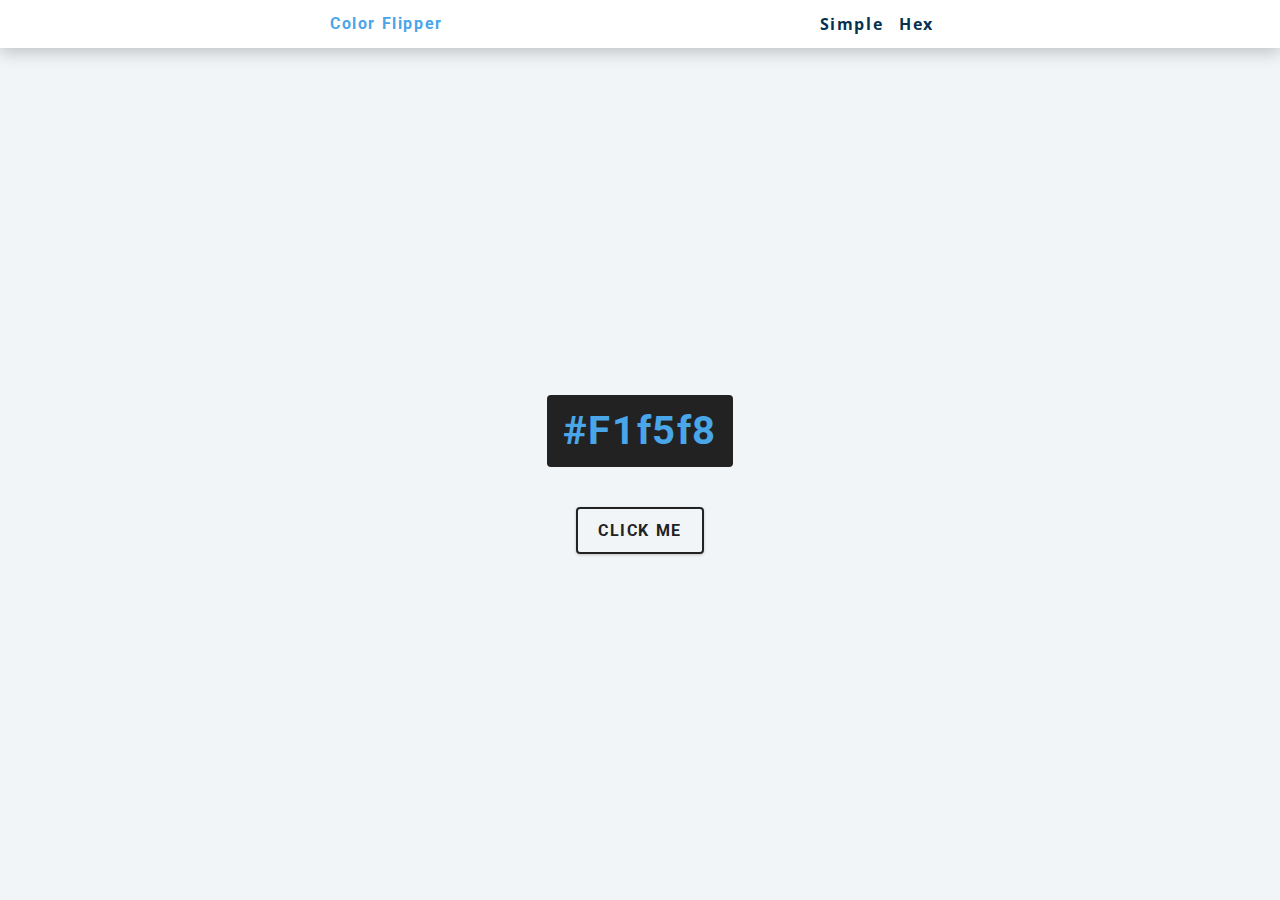
<file: bgColorFlip/index.html>
<!DOCTYPE html>
<html lang="en">
    <head>
        <meta charset="UTF-8" />
        <meta name=""viewport" content="width=device-width, initial-scale=0.1" />
        <title>Background Color Flip</title>
        <link rel="stylesheet" href = "styles.css" />
    </head>
    <body>
        <nav>
            <div class="nav-center">
                <h4>Color Flipper</h4>
                <ul class="nav-links">
                    <li><a href="index.html">Simple</a></li>
                    <li><a href="hex.html">Hex</a></li>
                </ul>
            </div>
        </nav>
        <main>
            <div class="container">
                <h2><span class="color">
                    #f1f5f8
                </span></h2>
                <button class="btn btn-hero" id="btn">Click me</button>
            </div>
        </main>
        <script src="app.js"></script>
    </body>
</html>
</file>
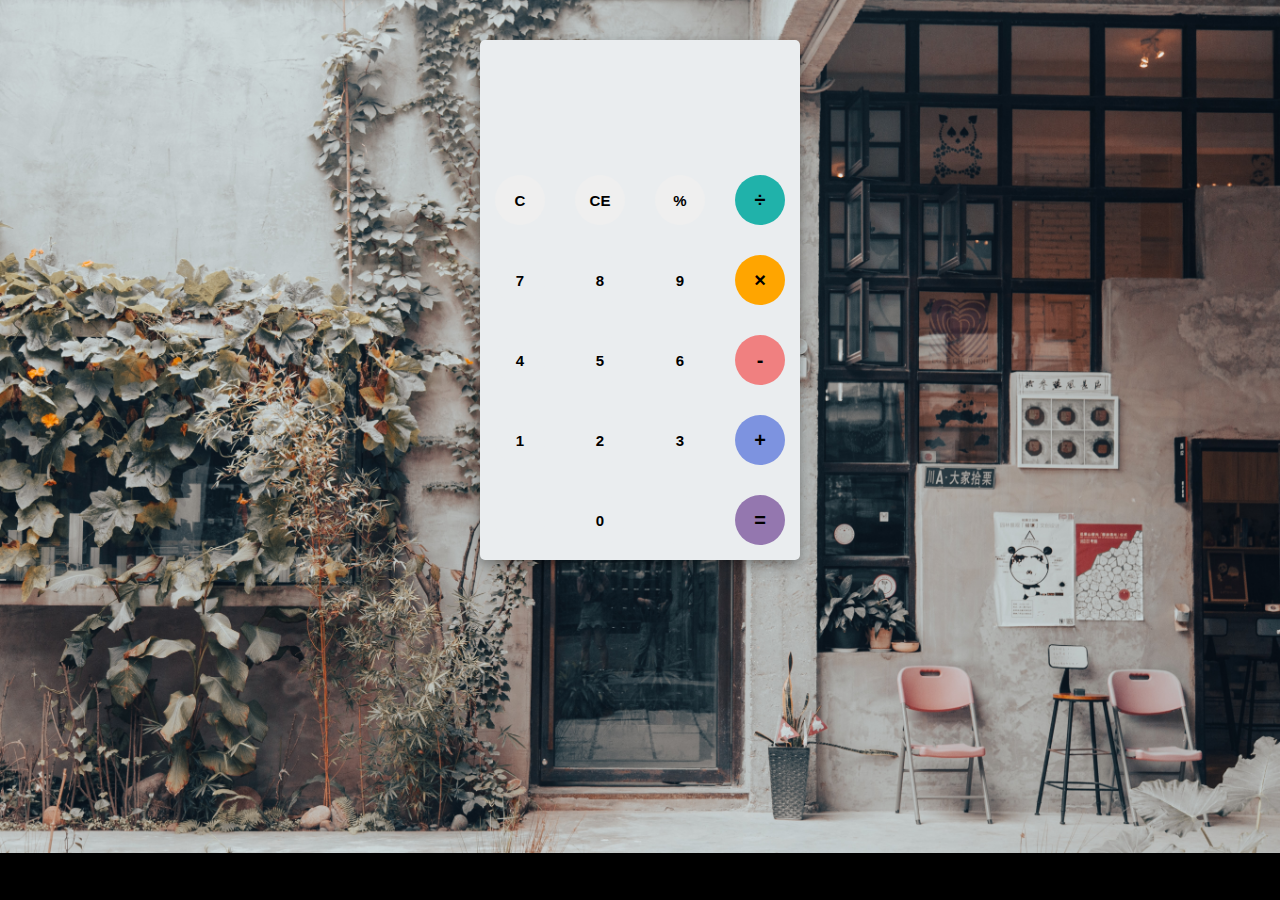
<file: calculator/index.html>
<!DOCTYPE html>
<html lang="en">
<head>
    <meta charset="UTF-8">
    <meta name="viewport" content="width=device-width, initial-scale=1.0">
    <link rel="stylesheet" href="style.css">
    
    <title>A simple calculator</title>
</head>
<body>
    <div id="container">
        <div id="calculator">
            <div id="result">
                <div id="history">
                    <p id="history-value"></p>
                </div>
                <div id="output">
                    <p id="output-value"></p>
                </div>
            </div>
            <div id="keyboard">
                <button class="operator" id="clear">C</button>
                <button class="operator" id="backspace">CE</button>
                <button class="operator" id="%">%</button>
                <button class="operator" id="/">&#247</button>
                <button class="number" id="7">7</button>
                <button class="number" id="8">8</button>
                <button class="number" id="9">9</button>
                <button class="operator" id="*">&times</button>
                <button class="number" id="4">4</button>
                <button class="number" id="5">5</button>
                <button class="number" id="6">6</button>
                <button class="operator" id="-">-</button>
                <button class="number" id="1">1</button>
                <button class="number" id="2">2</button>
                <button class="number" id="3">3</button>
                <button class="operator" id="+">+</button>
                <button class="empty" id="empty"></button>
                <button class="number" id="0">0</button>
                <button class="empty" id="empty"></button>
                <button class="operator" id="=">=</button>

            </div>
        </div>
    </div>
    <script src="script.js"></script>
</body>
</html>
</file>
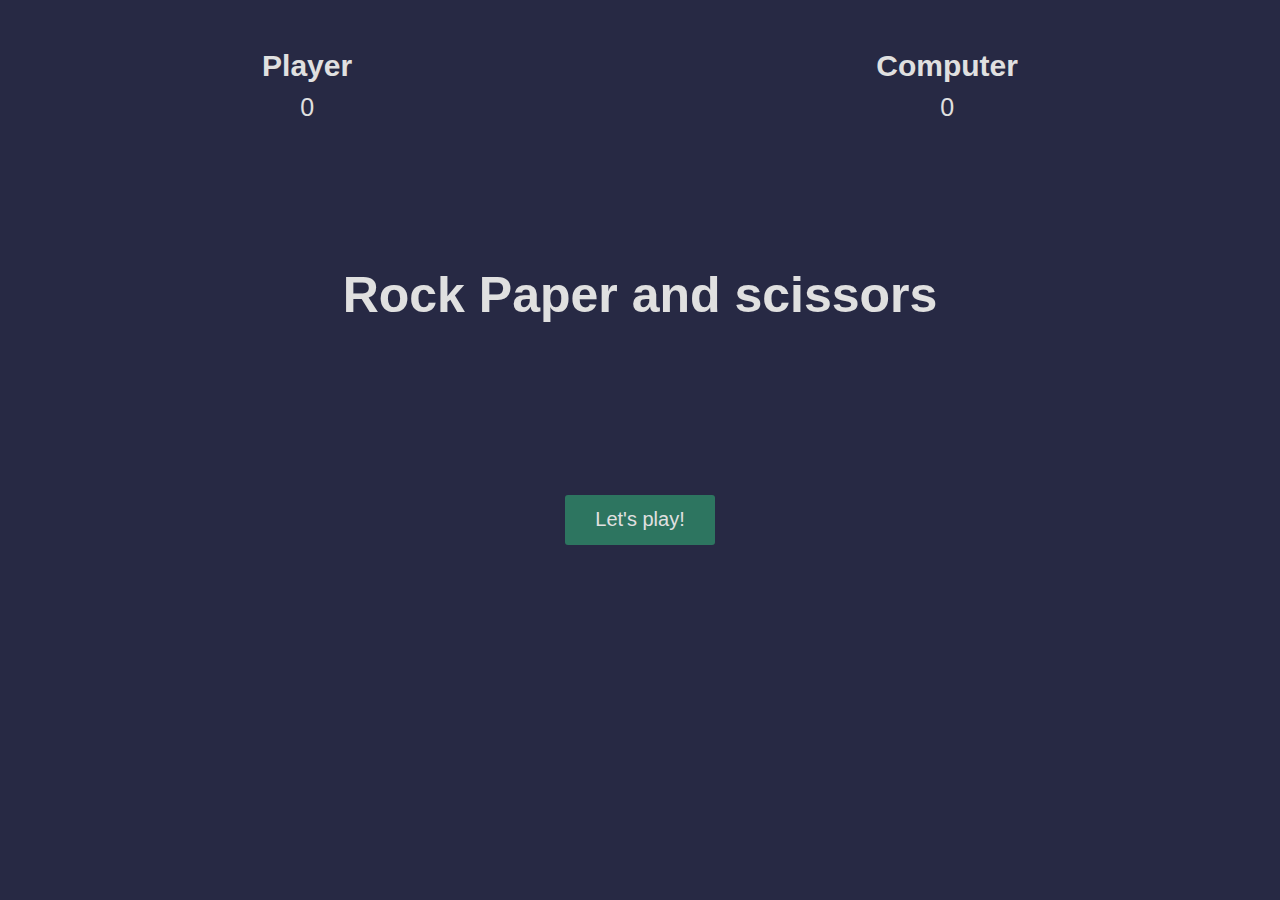
<file: rockpapersciss/index.html>
<!DOCTYPE html>
<html lang="en">
<head>
    <meta charset="UTF-8">
    <meta name="viewport" content="width=device-width, initial-scale=1.0">
    <link rel="stylesheet" href="./style.css">
    <title>Rock Paper Scissors</title>
</head>
<body>
    <section class="game">
        <div class="score">
            <div class="player-score">
                <h2>Player</h2>
                <p>0</p>
            </div>
            <div class="computer-score">
                <h2>Computer</h2>
                <p>0</p>
            </div>
        </div>
        <div class="intro">
            <h1>Rock Paper and scissors</h1>
            <button>Let's play!</button>
        </div>
        <div class="match fadeOut">
            <h2 class="winner">Choose an option.</h2>
            <div class="hands">
                <img src="./pics/rock.png" class="player-hand">
                <img src="./pics/rock.png" alt="" class="computer-hand">
            </div>
            <div class="options">
                <button class="rock">rock</button>
                <button class="paper">paper</button>
                <button class="scissors">scissors</button>
            </div>
        </div>
    </section>



    <script src="app.js"></script>
</body>
</html>
</file>
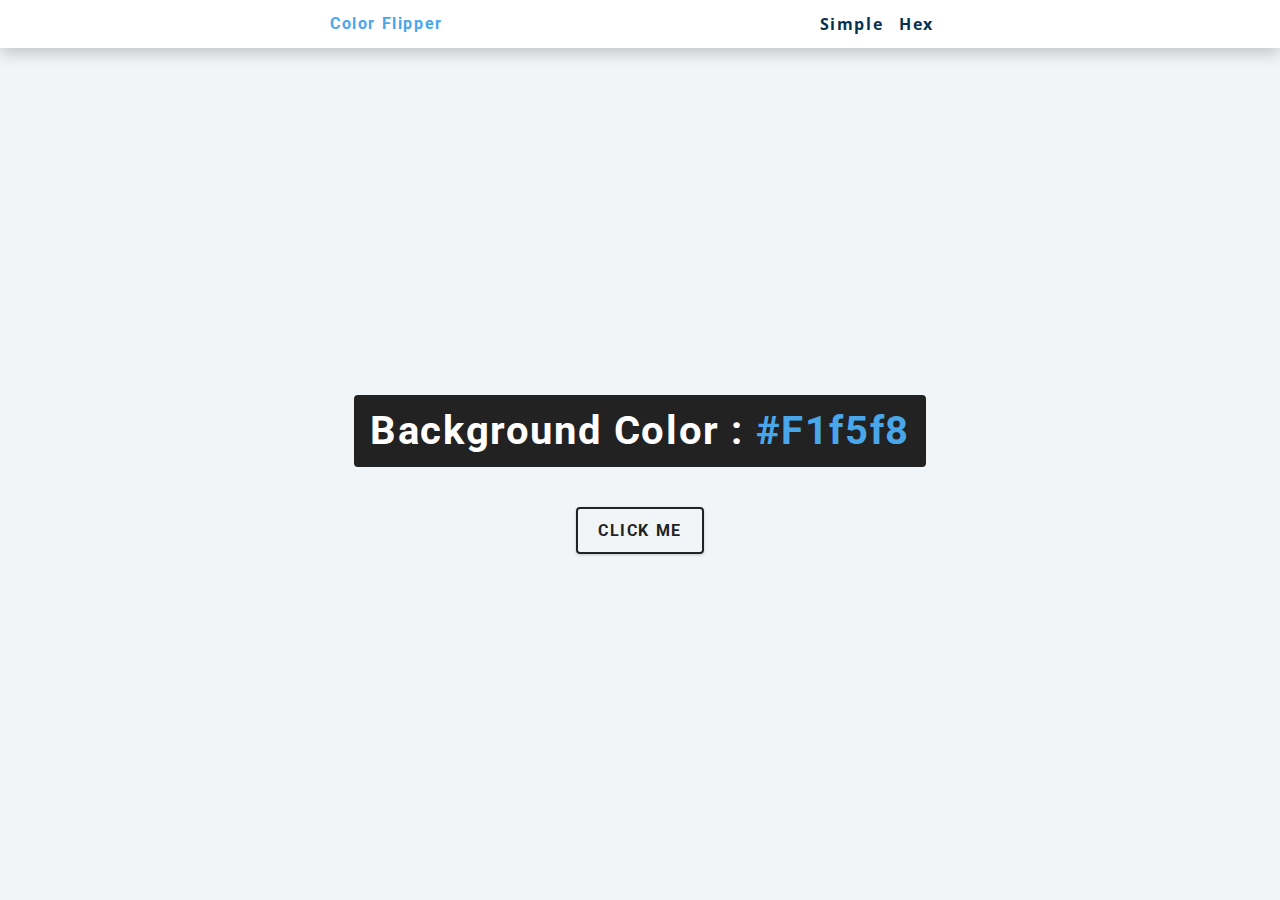
<file: bgColorFlip/hex.html>
<!DOCTYPE html>
<html lang="en">
  <head>
    <meta charset="UTF-8" />
    <meta name="viewport" content="width=device-width, initial-scale=1.0" />
    <title>Color Flipper || Hex</title>

    <!-- styles -->
    <link rel="stylesheet" href="styles.css" />
  </head>

  <body>
    <nav>
      <div class="nav-center">
        <h4>color flipper</h4>
        <ul class="nav-links">
          <li><a href="index.html">simple</a></li>
          <li><a href="hex.html">hex</a></li>
        </ul>
      </div>
    </nav>
    <main>
      <div class="container">
        <h2>background color : <span class="color">#f1f5f8</span></h2>
        <button class="btn btn-hero" id="btn">click me</button>
      </div>
    </main>
    <!-- javascript -->
    <script src="hex.js"></script>
  </body>
</html>
</file>
<file: bgColorFlip/styles.css>
/*
=============== 
Fonts
===============
*/
@import url("https://fonts.googleapis.com/css?family=Open+Sans|Roboto:400,700&display=swap");

/*
=============== 
Variables
===============
*/

:root {
  /* dark shades of primary color*/
  --clr-primary-1: hsl(205, 86%, 17%);
  --clr-primary-2: hsl(205, 77%, 27%);
  --clr-primary-3: hsl(205, 72%, 37%);
  --clr-primary-4: hsl(205, 63%, 48%);
  /* primary/main color */
  --clr-primary-5: hsl(205, 78%, 60%);
  /* lighter shades of primary color */
  --clr-primary-6: hsl(205, 89%, 70%);
  --clr-primary-7: hsl(205, 90%, 76%);
  --clr-primary-8: hsl(205, 86%, 81%);
  --clr-primary-9: hsl(205, 90%, 88%);
  --clr-primary-10: hsl(205, 100%, 96%);
  /* darkest grey - used for headings */
  --clr-grey-1: hsl(209, 61%, 16%);
  --clr-grey-2: hsl(211, 39%, 23%);
  --clr-grey-3: hsl(209, 34%, 30%);
  --clr-grey-4: hsl(209, 28%, 39%);
  /* grey used for paragraphs */
  --clr-grey-5: hsl(210, 22%, 49%);
  --clr-grey-6: hsl(209, 23%, 60%);
  --clr-grey-7: hsl(211, 27%, 70%);
  --clr-grey-8: hsl(210, 31%, 80%);
  --clr-grey-9: hsl(212, 33%, 89%);
  --clr-grey-10: hsl(210, 36%, 96%);
  --clr-white: #fff;
  --clr-red-dark: hsl(360, 67%, 44%);
  --clr-red-light: hsl(360, 71%, 66%);
  --clr-green-dark: hsl(125, 67%, 44%);
  --clr-green-light: hsl(125, 71%, 66%);
  --clr-black: #222;
  --ff-primary: "Roboto", sans-serif;
  --ff-secondary: "Open Sans", sans-serif;
  --transition: all 0.3s linear;
  --spacing: 0.1rem;
  --radius: 0.25rem;
  --light-shadow: 0 5px 15px rgba(0, 0, 0, 0.1);
  --dark-shadow: 0 5px 15px rgba(0, 0, 0, 0.2);
  --max-width: 1170px;
  --fixed-width: 620px;
}
/*
=============== 
Global Styles
===============
*/

*,
::after,
::before {
  margin: 0;
  padding: 0;
  box-sizing: border-box;
}
body {
  font-family: var(--ff-secondary);
  background: var(--clr-grey-10);
  color: var(--clr-grey-1);
  line-height: 1.5;
  font-size: 0.875rem;
}
ul {
  list-style-type: none;
}
a {
  text-decoration: none;
}
h1,
h2,
h3,
h4 {
  letter-spacing: var(--spacing);
  text-transform: capitalize;
  line-height: 1.25;
  margin-bottom: 0.75rem;
  font-family: var(--ff-primary);
}
h1 {
  font-size: 3rem;
}
h2 {
  font-size: 2rem;
}
h3 {
  font-size: 1.25rem;
}
h4 {
  font-size: 0.875rem;
}
p {
  margin-bottom: 1.25rem;
  color: var(--clr-grey-5);
}
@media screen and (min-width: 800px) {
  h1 {
    font-size: 4rem;
  }
  h2 {
    font-size: 2.5rem;
  }
  h3 {
    font-size: 1.75rem;
  }
  h4 {
    font-size: 1rem;
  }
  body {
    font-size: 1rem;
  }
  h1,
  h2,
  h3,
  h4 {
    line-height: 1;
  }
}
/*  global classes */

/* section */
.section {
  padding: 5rem 0;
}

.section-center {
  width: 90vw;
  margin: 0 auto;
  max-width: 1170px;
}
@media screen and (min-width: 992px) {
  .section-center {
    width: 95vw;
  }
}
main {
  min-height: 100vh;
  display: grid;
  place-items: center;
}

/*
=============== 
Nav
===============
*/
nav {
  background: var(--clr-white);
  height: 3rem;
  display: grid;
  align-items: center;
  box-shadow: var(--dark-shadow);
}
.nav-center {
  width: 90vw;
  max-width: var(--fixed-width);
  margin: 0 auto;
  display: flex;
  align-items: center;
  justify-content: space-between;
}
.nav-center h4 {
  margin-bottom: 0;
  color: var(--clr-primary-5);
}
.nav-links {
  display: flex;
}
nav a {
  text-transform: capitalize;
  font-weight: 700;
  font-size: 1rem;
  color: var(--clr-primary-1);
  letter-spacing: var(--spacing);
  margin-right: 1rem;
}
nav a:hover {
  color: var(--clr-primary-5);
}
/*
=============== 
Container
===============
*/
main {
  min-height: calc(100vh - 3rem);
  display: grid;
  place-items: center;
}
.container {
  text-align: center;
}
.container h2 {
  background: var(--clr-black);
  color: var(--clr-white);
  padding: 1rem;
  border-radius: var(--radius);
  margin-bottom: 2.5rem;
}
.color {
  color: var(--clr-primary-5);
}
.btn-hero {
  font-family: var(--ff-primary);
  text-transform: uppercase;
  background: transparent;
  color: var(--clr-black);
  letter-spacing: var(--spacing);
  display: inline-block;
  font-weight: 700;
  transition: var(--transition);
  border: 2px solid var(--clr-black);
  cursor: pointer;
  box-shadow: 0 1px 3px rgba(0, 0, 0, 0.2);
  border-radius: var(--radius);
  font-size: 1rem;
  padding: 0.75rem 1.25rem;
}
.btn-hero:hover {
  color: var(--clr-white);
  background: var(--clr-black);
}
</file>
<file: calculator/style.css>
body{
    font-family: 'Open sans', sans-serif;
    background-color: black;
}
#container{
    width: 1000px;
    height: 550px;
    /*background-image: linear-gradient(rgba(0,0,0,0.3), rgba(0,0,0,0.3)), url(bkgrnd.png);*/
    background-size: cover;
    margin: 20px auto;
}
#calculator{
    width: 320px;
    height: 520px;
    background-color: #eaedef;
    margin: 0 auto;
    top: 20px;
    position: relative;
    border-radius: 5px;
    box-shadow: 0 4px 8px 0 rgba(0,0,0,0.2), 0 6px 20px 0 rgba(0, 0, 0, 0.19);
}
#result
{
    height: 120px;
}
#history{
    text-align: right;
    height: 20px;
    margin: 0 20px;
    padding-top: 20px;
    font-size: 15px;
    color: #919191;
}
#output{
    text-align: right;
    height: 60px;
    margin: 10px 20px;
    font-size: 30px;

}
#keyboard{
    height: 400px;
}
.operator, .number, .empty{
    width: 50px;
    height: 50px;
    margin: 15px;
    float: left;
    border-radius: 50%;
    border-width: 0;
    font-weight: bold;
    font-size: 15px;
}
.number, .empty{
    background-color: #eaedef;
}
.number, .operator{
    cursor: pointer;
}
.operator:active, .number:active{
    font-size: 13px;
}
.operator:focus, .number:focus, .empty:focus{
    outline: 0;
}
button:nth-child(4){
    font-size: 20px;
    background-color: #20b2aa;
}
button:nth-child(8){
	font-size: 20px;
	background-color: #ffa500;
}
button:nth-child(12){
	font-size: 20px;
	background-color: #f08080;
}
button:nth-child(16){
	font-size: 20px;
	background-color: #7d93e0;
}
button:nth-child(20){
	font-size: 20px;
	background-color: #9477af;
}
</file>
<file: rockpapersciss/style.css>
*{
    margin: 0;
    padding: 0;
    box-sizing: border-box;
}
section{
    height: 100vh;
    background-color: rgb(39, 41, 68);
    font-family: sans-serif;
}
.score{
    color: rgb(224, 224, 224);
    height: 20vh;
    display: flex;
    justify-content: space-around;
    align-items: center;
}
.score h2{
    font-size: 30px;
}
.score p{
    text-align: center;
    padding: 10px;
    font-size: 25px;
}
.intro{
    color: rgb(224, 224, 224);
    height: 50vh;
    display: flex;
    flex-direction: column;
    align-items: center;
    justify-content: space-around;
    transition: opacity 0.5s ease;
}
.intro h1{
    font-size: 50px;
}
.intro button,
.match button{
    width: 150px;
    height: 50px;
    background: none;
    border: none;
    color: rgb(224, 224, 224);
    font-size: 20px;
    background-color: rgb(45, 117,96);
    border-radius: 3px;
    cursor: pointer;
}
.match{
    position: absolute;
    top: 50%;
    left: 50%;
    transform: translate(-50%, -50%);
    transition: opacity 0.5s ease 0.5s;
}
.winner{
    color: rgb(224, 224, 224);
    text-align: center;
    font-size: 50px;
}

.hands, .options{
    display: flex;
    justify-content: space-around;
    align-items: center;
}
.player-hand{
    transform: rotateY(180deg);
}
div.fadeOut{
    opacity: 0;
    pointer-events: none;
}
div.fadeIn{
    opacity: 1;
    pointer-events: all;
}

@keyframes shakePlayer{
    0%{
        transform: rotateY(180deg) translateY(0px);
    }
    15%{
        transform: rotateY(180deg) translateY(-50px);
    }
    25%{
        transform: rotateY(180deg) translateY(0px);
    }
    35%{
        transform: rotateY(180deg) translateY(-50px);
    }
    50%{
        transform: rotateY(180deg) translateY(0px);
    }
    65%{
        transform: rotateY(180deg) translateY(-50px);
    }
    75%{
        transform: rotateY(180deg) translateY(0px);
    }
    85%{
        transform: rotateY(180deg) translateY(-50px);
    }
    100%{
        transform: rotateY(180deg) translateY(0px);
    }

}

@keyframes shakeComputer{
    0%{
        transform: translateY(0px);
    }
    15%{
        transform: translateY(-50px);
    }
    25%{
        transform: translateY(0px);
    }
    35%{
        transform: translateY(-50px);
    }
    50%{
        transform: translateY(0px);
    }
    65%{
        transform: translateY(-50px);
    }
    75%{
        transform: translateY(0px);
    }
    85%{
        transform: translateY(-50px);
    }
    100%{
        transform: translateY(0px);
    }


}
</file>
